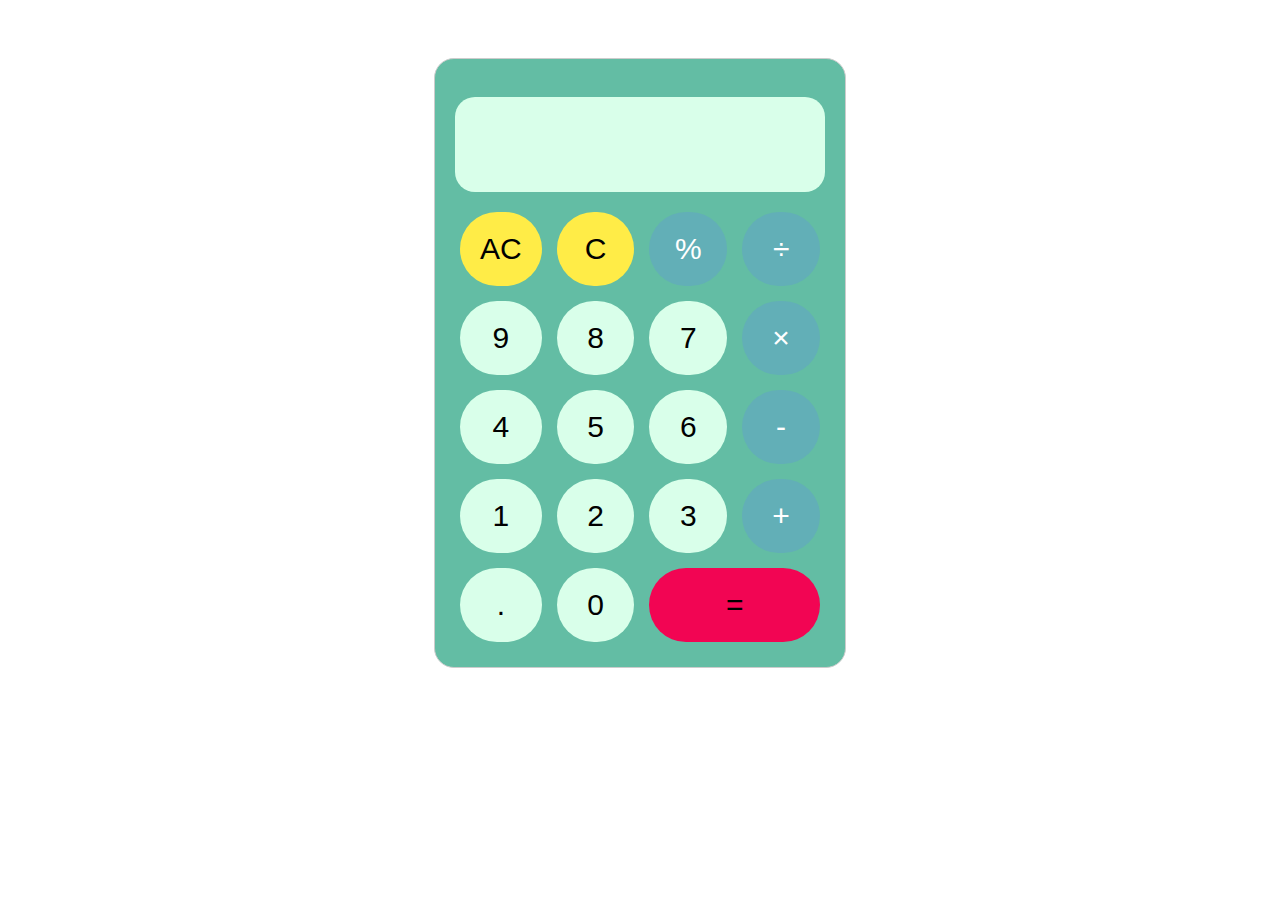
<file: index.html>
<!DOCTYPE html>
<html lang="en">
<head>
<meta charset="UTF-8">
<meta name="viewport" content="width=device-width, initial-scale=1.0">
<title>Calculator</title>
<link rel="stylesheet" href="index.css">
</head>
<body>
    <div class="box">
        <div class="container">
            <div class="input-display" id="input-display" style="height: 25px; border-radius: 20px;"></div>

            <div class="grid-item">
                <button type="button" id="ac" style="background-color: #ffec47;">AC</button>
            </div>

            <div class="grid-item">
                <button type="button" id="c" style="background-color: #ffec47;">C</button>
            </div>

            <div class="grid-item">
                <button type="button" id="modulo" style="background-color: #62afb7; color:white;">%</button>
            </div>

            <div class="grid-item">
                <button type="button" id="divide" style="background-color: #62afb7;  color:white;">÷</button>
            </div>

            <div class="grid-item">
                <button type="button" id="nine">9</button>
            </div>

            <div class="grid-item">
                <button type="button" id="eight">8</button>
            </div>

            <div class="grid-item">
                <button type="button" id="seven">7</button>
            </div>

            <div class="grid-item">
                <button type="button" id="multiply" style="background-color: #62afb7;  color:white;">×</button>
            </div>

            <div class="grid-item">
                <button type="button" id="four">4</button>
            </div>
            
            <div class="grid-item">
                <button type="button" id="five">5</button>
            </div>

            <div class="grid-item">
                <button type="button" id="six">6</button>
            </div>

            <div class="grid-item">
                <button type="button" id="minus" style="background-color: #62afb7;  color:white;">-</button>
            </div>

            <div class="grid-item">
                <button type="button" id="one">1</button>
            </div>

            <div class="grid-item">
                <button type="button" id="two">2</button>
            </div>

            <div class="grid-item">
                <button type="button" id="three">3</button>
            </div>

            <div class="grid-item">
                <button type="button" id="add" style="background-color: #62afb7;  color:white;">+</button>
            </div>

            <div class="grid-item">
                <button type="button" id="decimal">.</button>
            </div>

            <div class="grid-item">
                <button type="button" id="zero">0</button>
            </div>

            <div class="grid-item" id="zero-grid">
                <button type="button" id="equals" style="background-color: #f20553;">=</button>
            </div>
        </div>
    </div>
    <script src="calculator.js"></script>
</body>
</html>
</file>
<file: index.css>
* {
    font-family: Arial, Helvetica, sans-serif;
}

.box {
    padding: 50px;
    width: 500px;
    margin: auto;
    height: auto;
}

.container {
    margin-top: 100px;
    display: grid;
    grid-template-columns: repeat(4, 1fr);
    gap: 5px;
    padding: 20px;
    border: 1px solid #ccc;
    align-items: center;
    width: 370px;
    margin: auto;
    background-color: #63bda4;
    border-radius: 20px;
    height: auto;
}

.grid-item {
    background-color: transparent;
    padding: 5px;
}

.grid-item button {
    color: black;
    padding: 20px;
    border: none;
    width: 100%;
    border-radius: 40px;
    font-size: 30px;
    background-color: #d9ffea;    
    position: relative; 
    overflow: hidden; 
}

.grid-item button:hover {
    background-color:	#63bda4;
    color: white;
}

.grid-item button:active {
    transform: scale(0.8);
}

#zero-grid {
    grid-column: span 2;
}

.input-display {
    grid-column: span 4;
    background-color: #d9ffea;
    border-radius: 25px;
    text-align: right;
    margin-bottom: 10px; 
    margin-top: 18px;
    font-size: 40px;
    color: black;
    padding-right: 15px;
    padding-top: 30px; 
    padding-bottom: 40px;
}
</file>
